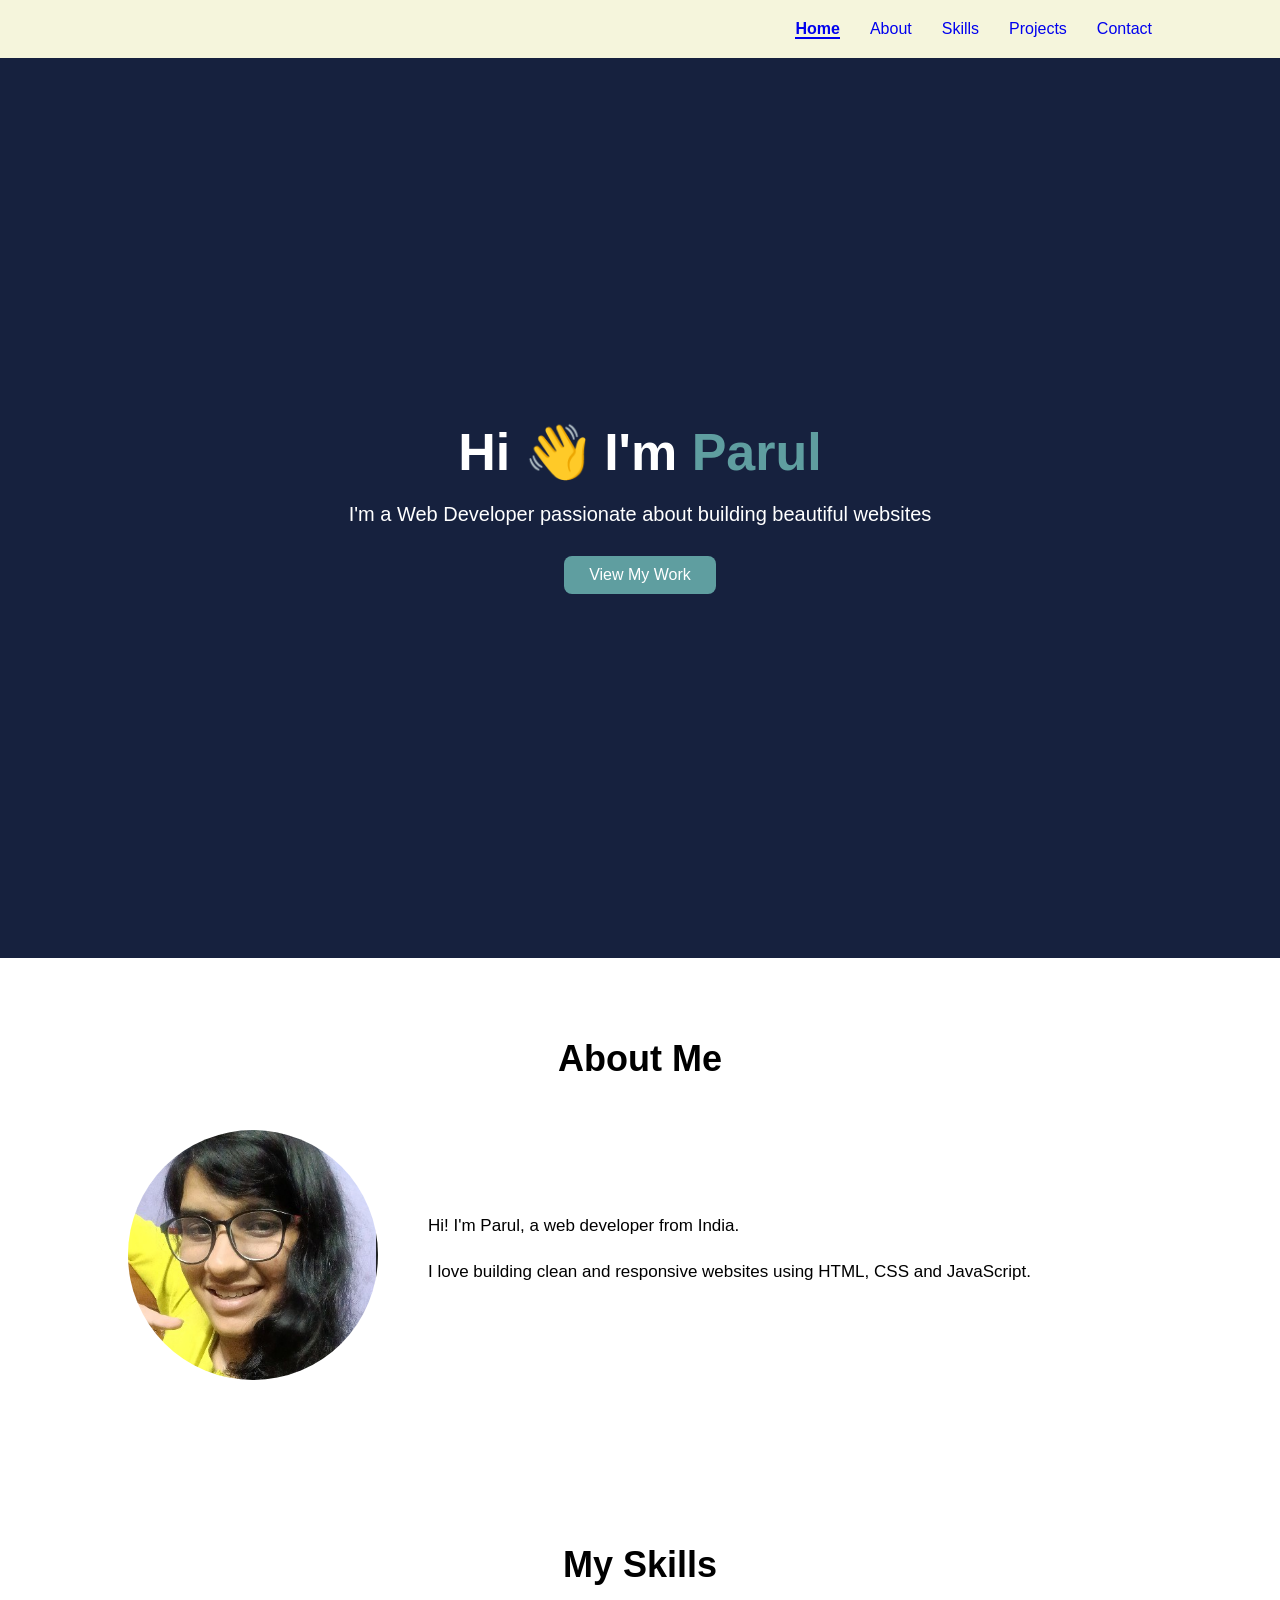
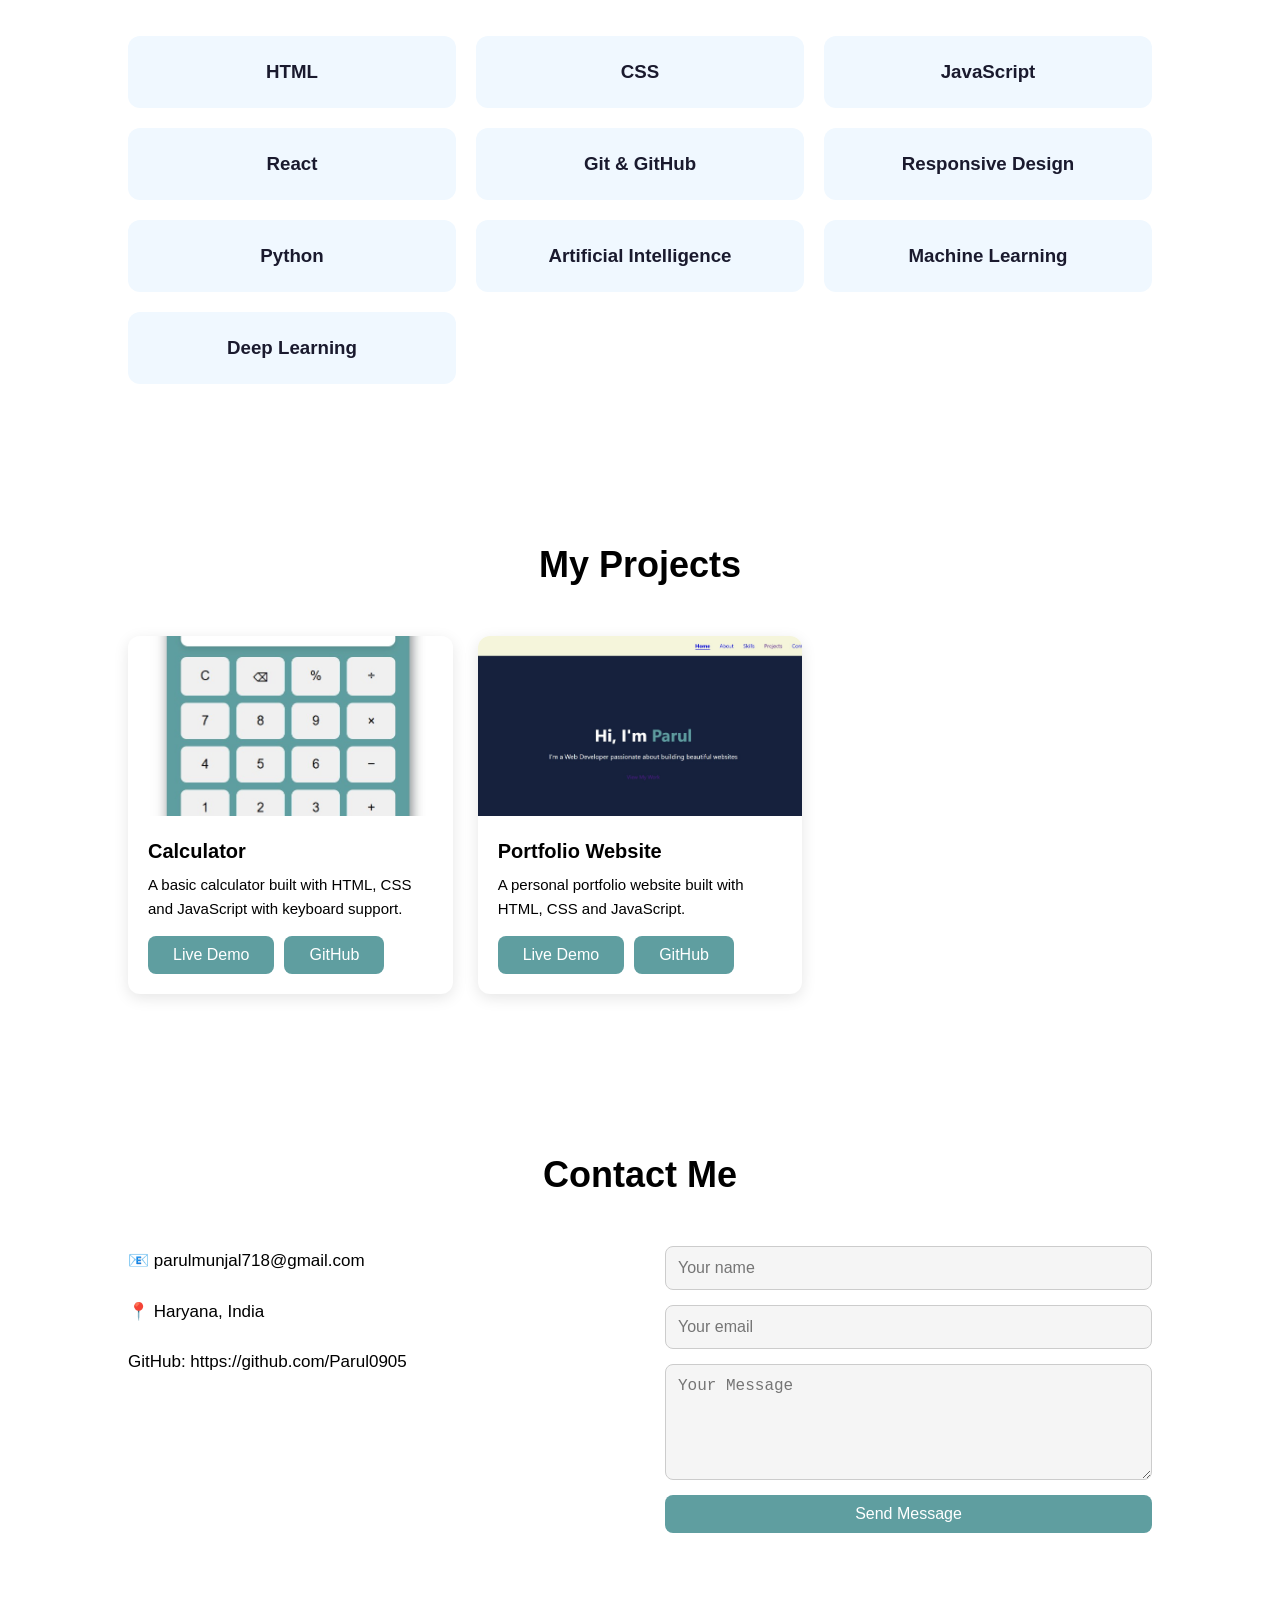
<file: index.html>
<!DOCTYPE html>
<html lang="en">
  <head>
    <meta charset="UTF-8" />
    <meta name="viewport" content="width=device-width, initial-scale=1.0" />
    <title>My Portfolio</title>
    <link rel="stylesheet" href="style.css" />
  </head>

  <body>

    <!-- Navbar -->
    <nav class="navbar">
        <div class="logo"></div>
        <ul class="nav-links">
            <li><a href="#hero">Home</a></li>
            <li><a href="#about">About</a></li>
            <li><a href="#skills">Skills</a></li>
            <li><a href="#projects">Projects</a></li>
            <li><a href="#contact">Contact</a></li>
        </ul>
    </nav>

    <!-- Hero Section -->
    <section id="hero">
        <h1>Hi <span class="wave">👋</span> I'm 
<span class="highlight">Parul</span>
</h1>
        <p>I'm a Web Developer passionate about building beautiful websites</p>
        <a href="#projects" class="btn">View My Work</a>
    </section>

    <!-- About Section -->
    <section id="about">
    <h2>About Me</h2>
    <div class="about-container">

        <!-- Your Photo -->
        <div class="about-image">
        <img src="Photo.jpg" alt="My Photo" />
        </div>

        <!-- Your Info -->
        <div class="about-text">
        <p>Hi! I'm Parul, a web developer from India.</p>
        <p>I love building clean and responsive websites using HTML, CSS and JavaScript.</p>
        
        </div>

    </div>
    </section>

    <!-- Skills Section -->
    <section id="skills">
    <h2>My Skills</h2>
    <div class="skills-container">

        <div class="skill-card">
        <h3>HTML</h3>
        </div>

        <div class="skill-card">
        <h3>CSS</h3>
        </div>

        <div class="skill-card">
        <h3>JavaScript</h3>
        </div>

        <div class="skill-card">
        <h3>React</h3>
        </div>

        <div class="skill-card">
        <h3>Git & GitHub</h3>
        </div>

        <div class="skill-card">
        <h3>Responsive Design</h3>
        </div>

        <div class="skill-card">
            <h3>Python</h3>
        </div>

        <div class="skill-card">
            <h3>Artificial Intelligence</h3>
        </div>

        <div class="skill-card">
            <h3>Machine Learning</h3>
        </div>

        <div class="skill-card">
            <h3>Deep Learning</h3>
        </div>
    </div>
    </section>

    <!-- Projects Section -->
    <section id="projects">
    <h2>My Projects</h2>
        <div class="projects-container">

            <!-- Project Card 1 -->
            <div class="project-card">
            <img src="Calculator.png" alt="Calculator Project" />
            <div class="project-info">
                <h3>Calculator</h3>
                <p>A basic calculator built with HTML, CSS and JavaScript with keyboard support.</p>
                <div class="project-links">
                <a href="#" class="btn">Live Demo</a>
                <a href="#" class="btn">GitHub</a>
                </div>
            </div>
            </div>

            <!-- Project Card 2 -->
            <div class="project-card">
            <img src="Portfolio.png" alt="Portfolio Project" />
            <div class="project-info">
                <h3>Portfolio Website</h3>
                <p>A personal portfolio website built with HTML, CSS and JavaScript.</p>
                <div class="project-links">
                <a href="#" class="btn">Live Demo</a>
                <a href="#" class="btn">GitHub</a>
                </div>
            </div>
            </div>

            
                
                
                
            

        </div>
    </section>

    <!-- Contact Section -->
    <section id="contact">
    <h2>Contact Me</h2>
        <div class="contact-container">

        <!-- Contact Info -->
        <div class="contact-info">
        <p>📧 parulmunjal718@gmail.com</p>
        <p>📍 Haryana, India</p>
        <p> GitHub: https://github.com/Parul0905</p>
        </div>

        <!-- Contact Form -->
        <div class="contact-form">
        <input type="text" placeholder="Your name" class="input-field" />
        <input type="email" placeholder="Your email" class="input-field" />
        <textarea placeholder="Your Message" class="input-field" rows="5"></textarea>
        <button class="btn">Send Message</button>
        </div>

        </div>
    </section>

    <script src="script.js"></script>
  </body>
</html>
</file>
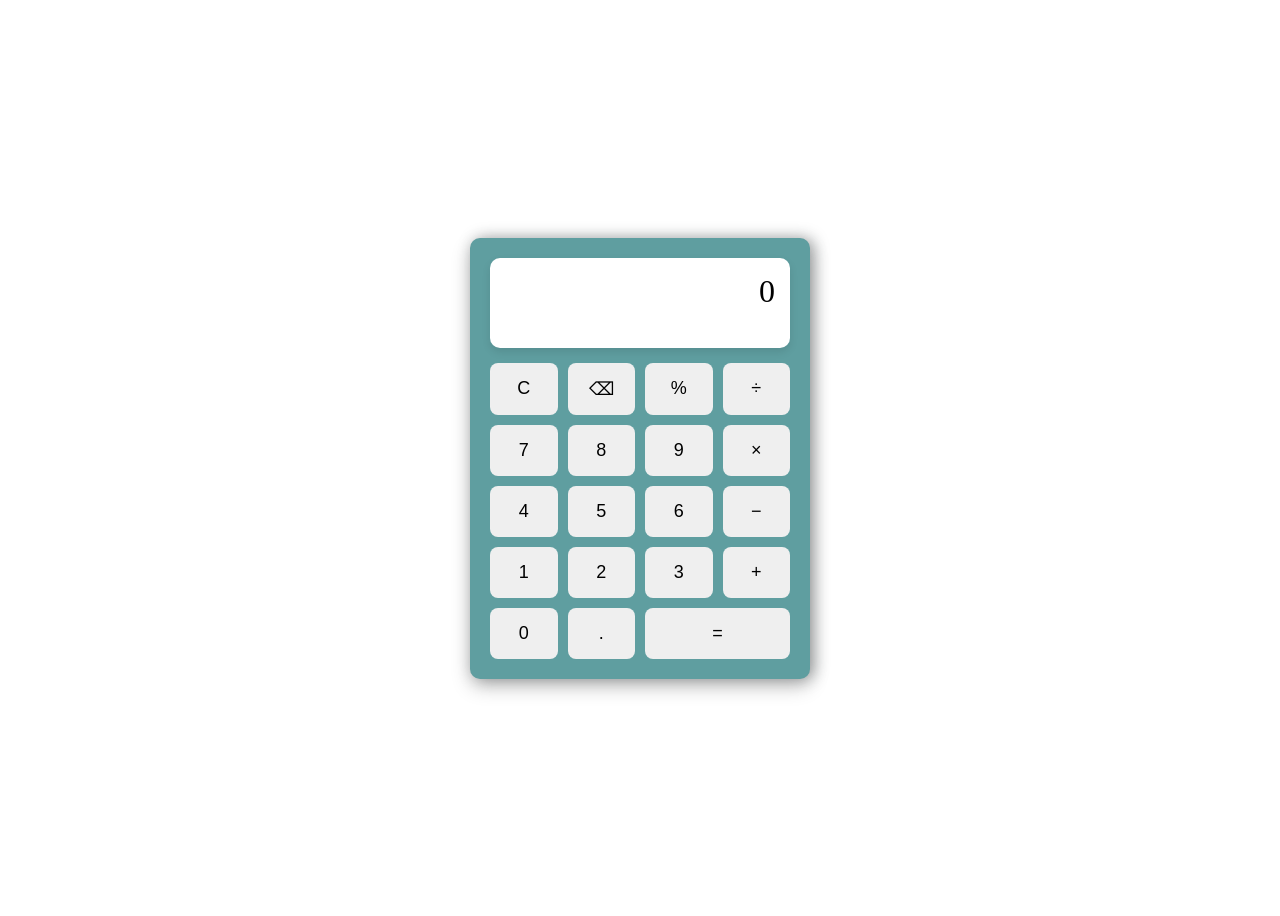
<file: 01_Calculator/index.html>
<!DOCTYPE html>
<html lang="en">
  <head>
    <meta charset="UTF-8" />
    <meta name="viewport" content="width=device-width, initial-scale=1.0" />
    <title>Calculator</title>
    <link rel="stylesheet" href="style.css" />
  </head>

  <body>
    <div class="calculator">
        <div class="display" id="display">0</div>
        <div class="buttons">
            <!-- Row 1 - Clear and special buttons -->
            <button onclick="clearDisplay()">C</button>
            <button onclick="deleteLast()">⌫</button>
            <button onclick="appendToDisplay('%')">%</button>
            <button onclick="appendToDisplay('/')">÷</button>

            <!-- Row 2 -->
            <button onclick="appendToDisplay('7')">7</button>
            <button onclick="appendToDisplay('8')">8</button>
            <button onclick="appendToDisplay('9')">9</button>
            <button onclick="appendToDisplay('*')">×</button>

            <!-- Row 3 -->
            <button onclick="appendToDisplay('4')">4</button>
            <button onclick="appendToDisplay('5')">5</button>
            <button onclick="appendToDisplay('6')">6</button>
            <button onclick="appendToDisplay('-')">−</button>

            <!-- Row 4 -->
            <button onclick="appendToDisplay('1')">1</button>
            <button onclick="appendToDisplay('2')">2</button>
            <button onclick="appendToDisplay('3')">3</button>
            <button onclick="appendToDisplay('+')">+</button>

            <!-- Row 5 -->
            <button onclick="appendToDisplay('0')">0</button>
            <button onclick="appendToDisplay('.')">.</button>
            <button onclick="calculate()">=</button>
        </div>
    </div>
        
    
   

    <script src="script.js"></script>
  </body>
</html>
</file>
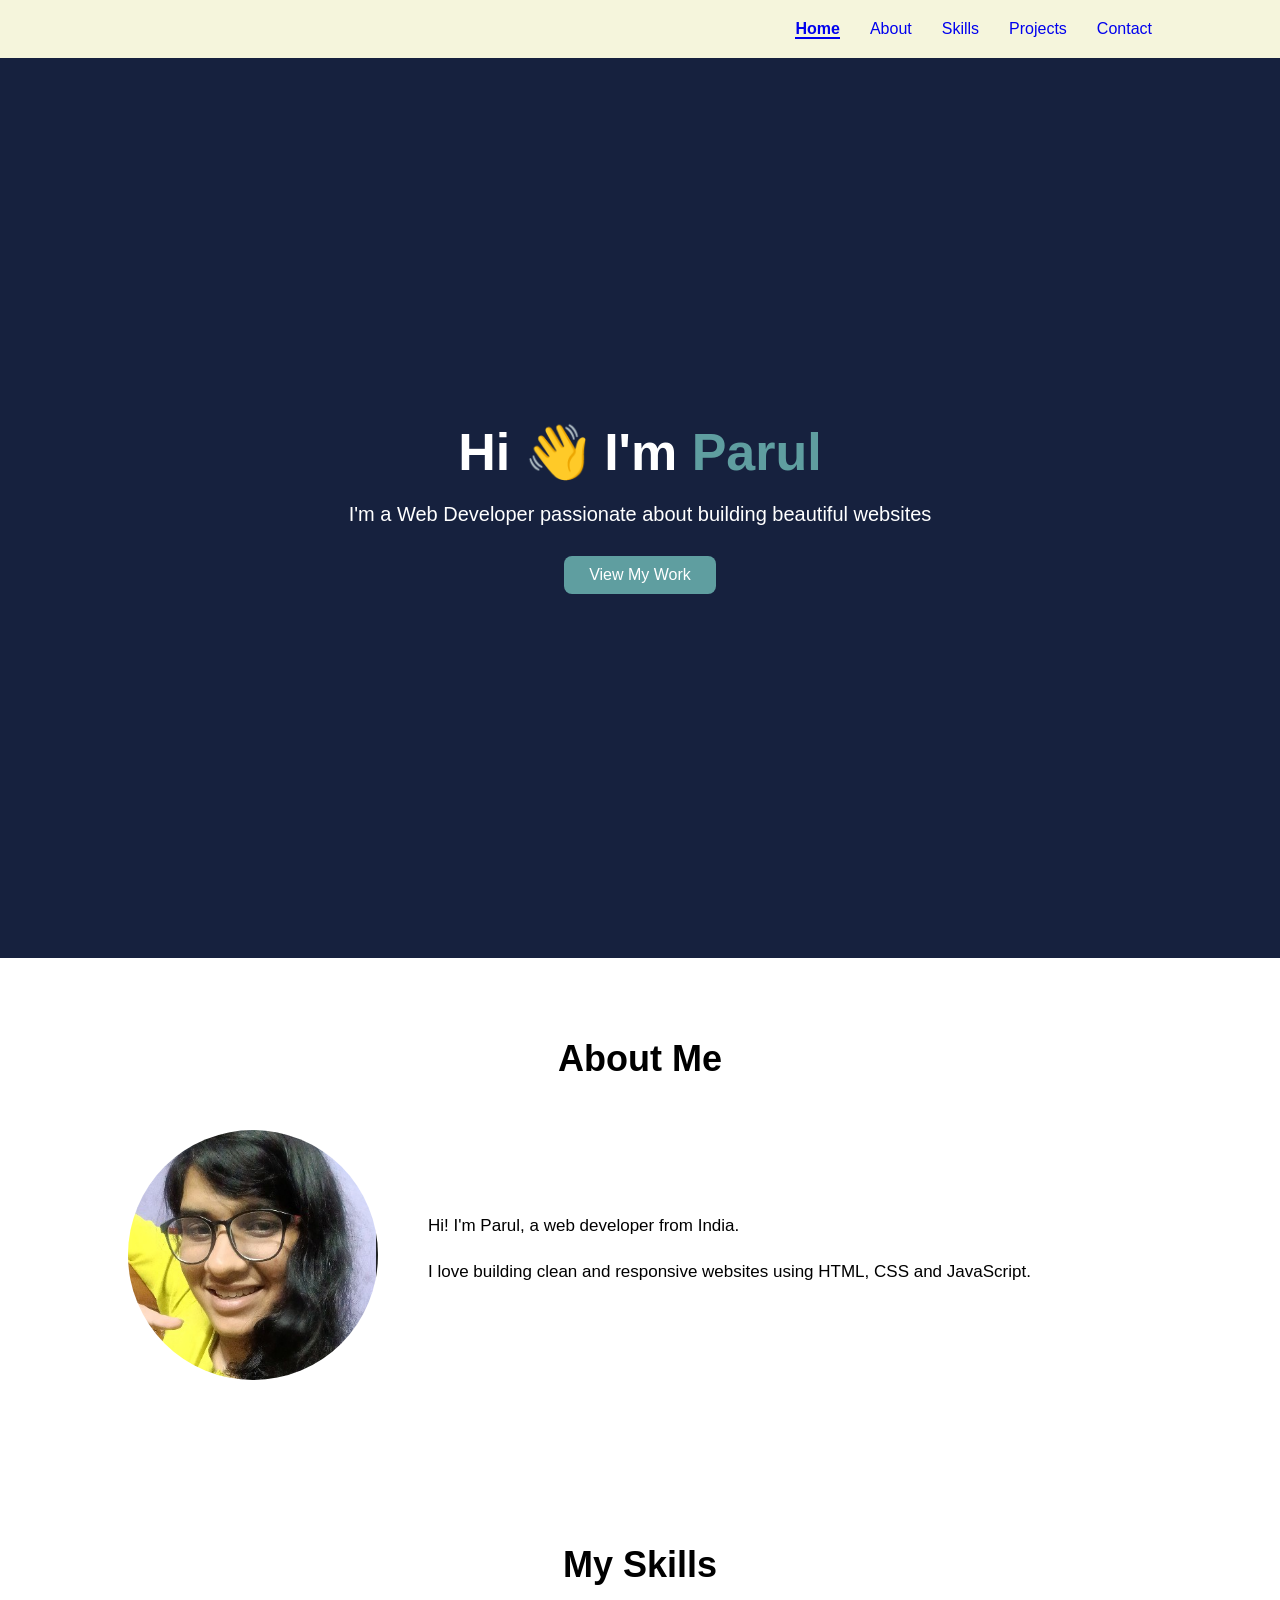
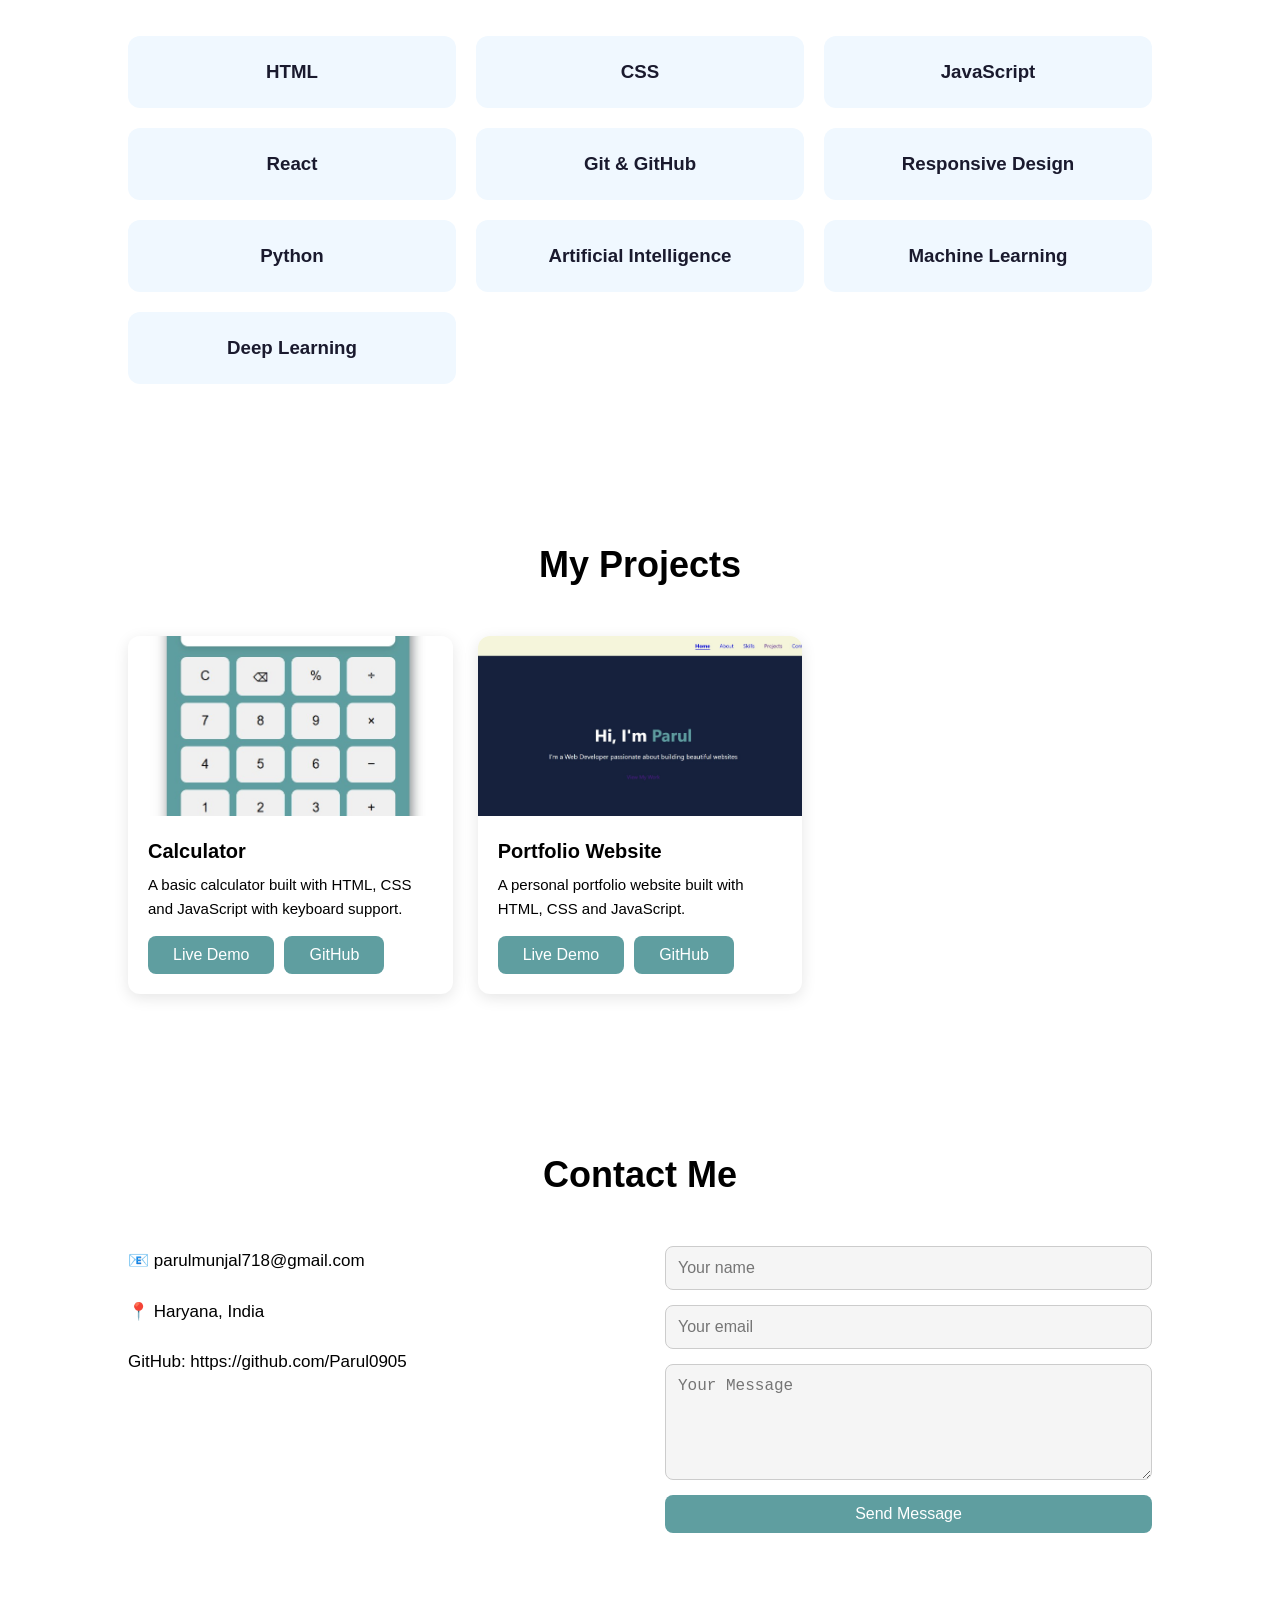
<file: Portfolio/index.html>
<!DOCTYPE html>
<html lang="en">
  <head>
    <meta charset="UTF-8" />
    <meta name="viewport" content="width=device-width, initial-scale=1.0" />
    <title>My Portfolio</title>
    <link rel="stylesheet" href="style.css" />
  </head>

  <body>

    <!-- Navbar -->
    <nav class="navbar">
        <div class="logo"></div>
        <ul class="nav-links">
            <li><a href="#hero">Home</a></li>
            <li><a href="#about">About</a></li>
            <li><a href="#skills">Skills</a></li>
            <li><a href="#projects">Projects</a></li>
            <li><a href="#contact">Contact</a></li>
        </ul>
    </nav>

    <!-- Hero Section -->
    <section id="hero">
        <h1>Hi <span class="wave">👋</span> I'm 
<span class="highlight">Parul</span>
</h1>
        <p>I'm a Web Developer passionate about building beautiful websites</p>
        <a href="#projects" class="btn">View My Work</a>
    </section>

    <!-- About Section -->
    <section id="about">
    <h2>About Me</h2>
    <div class="about-container">

        <!-- Your Photo -->
        <div class="about-image">
        <img src="Photo.jpg" alt="My Photo" />
        </div>

        <!-- Your Info -->
        <div class="about-text">
        <p>Hi! I'm Parul, a web developer from India.</p>
        <p>I love building clean and responsive websites using HTML, CSS and JavaScript.</p>
        
        </div>

    </div>
    </section>

    <!-- Skills Section -->
    <section id="skills">
    <h2>My Skills</h2>
    <div class="skills-container">

        <div class="skill-card">
        <h3>HTML</h3>
        </div>

        <div class="skill-card">
        <h3>CSS</h3>
        </div>

        <div class="skill-card">
        <h3>JavaScript</h3>
        </div>

        <div class="skill-card">
        <h3>React</h3>
        </div>

        <div class="skill-card">
        <h3>Git & GitHub</h3>
        </div>

        <div class="skill-card">
        <h3>Responsive Design</h3>
        </div>

        <div class="skill-card">
            <h3>Python</h3>
        </div>

        <div class="skill-card">
            <h3>Artificial Intelligence</h3>
        </div>

        <div class="skill-card">
            <h3>Machine Learning</h3>
        </div>

        <div class="skill-card">
            <h3>Deep Learning</h3>
        </div>
    </div>
    </section>

    <!-- Projects Section -->
    <section id="projects">
    <h2>My Projects</h2>
        <div class="projects-container">

            <!-- Project Card 1 -->
            <div class="project-card">
            <img src="Calculator.png" alt="Calculator Project" />
            <div class="project-info">
                <h3>Calculator</h3>
                <p>A basic calculator built with HTML, CSS and JavaScript with keyboard support.</p>
                <div class="project-links">
                <a href="#" class="btn">Live Demo</a>
                <a href="#" class="btn">GitHub</a>
                </div>
            </div>
            </div>

            <!-- Project Card 2 -->
            <div class="project-card">
            <img src="Portfolio.png" alt="Portfolio Project" />
            <div class="project-info">
                <h3>Portfolio Website</h3>
                <p>A personal portfolio website built with HTML, CSS and JavaScript.</p>
                <div class="project-links">
                <a href="#" class="btn">Live Demo</a>
                <a href="#" class="btn">GitHub</a>
                </div>
            </div>
            </div>

            
                
                
                
            

        </div>
    </section>

    <!-- Contact Section -->
    <section id="contact">
    <h2>Contact Me</h2>
        <div class="contact-container">

        <!-- Contact Info -->
        <div class="contact-info">
        <p>📧 parulmunjal718@gmail.com</p>
        <p>📍 Haryana, India</p>
        <p> GitHub: https://github.com/Parul0905</p>
        </div>

        <!-- Contact Form -->
        <div class="contact-form">
        <input type="text" placeholder="Your name" class="input-field" />
        <input type="email" placeholder="Your email" class="input-field" />
        <textarea placeholder="Your Message" class="input-field" rows="5"></textarea>
        <button class="btn">Send Message</button>
        </div>

        </div>
    </section>

    <script src="script.js"></script>
  </body>
</html>
</file>
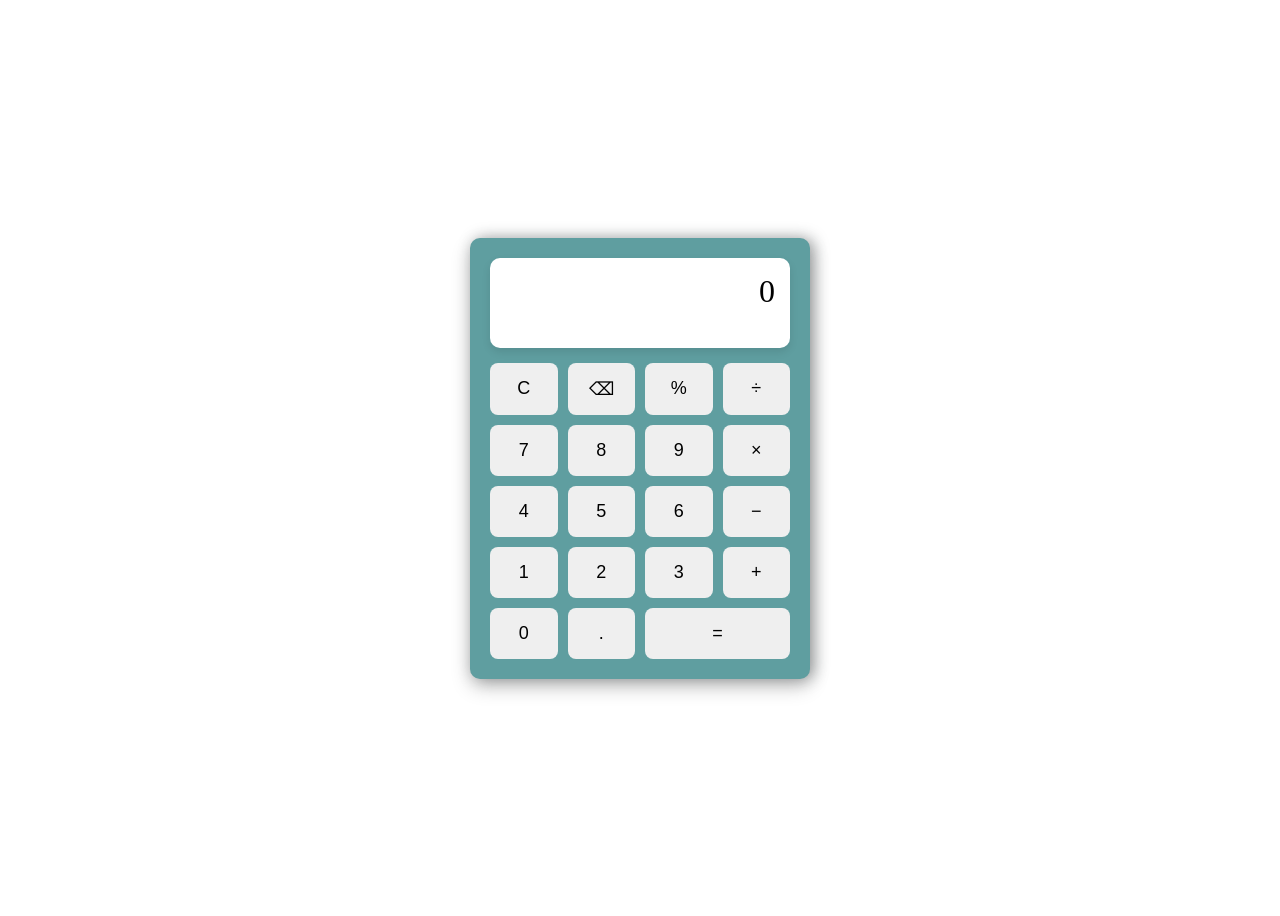
<file: .devcontainer/01_Calculator/index.html>
<!DOCTYPE html>
<html lang="en">
  <head>
    <meta charset="UTF-8" />
    <meta name="viewport" content="width=device-width, initial-scale=1.0" />
    <title>Calculator</title>
    <link rel="stylesheet" href="style.css" />
  </head>

  <body>
    <div class="calculator">
        <div class="display" id="display">0</div>
        <div class="buttons">
            <!-- Row 1 - Clear and special buttons -->
            <button onclick="clearDisplay()">C</button>
            <button onclick="deleteLast()">⌫</button>
            <button onclick="appendToDisplay('%')">%</button>
            <button onclick="appendToDisplay('/')">÷</button>

            <!-- Row 2 -->
            <button onclick="appendToDisplay('7')">7</button>
            <button onclick="appendToDisplay('8')">8</button>
            <button onclick="appendToDisplay('9')">9</button>
            <button onclick="appendToDisplay('*')">×</button>

            <!-- Row 3 -->
            <button onclick="appendToDisplay('4')">4</button>
            <button onclick="appendToDisplay('5')">5</button>
            <button onclick="appendToDisplay('6')">6</button>
            <button onclick="appendToDisplay('-')">−</button>

            <!-- Row 4 -->
            <button onclick="appendToDisplay('1')">1</button>
            <button onclick="appendToDisplay('2')">2</button>
            <button onclick="appendToDisplay('3')">3</button>
            <button onclick="appendToDisplay('+')">+</button>

            <!-- Row 5 -->
            <button onclick="appendToDisplay('0')">0</button>
            <button onclick="appendToDisplay('.')">.</button>
            <button onclick="calculate()">=</button>
        </div>
    </div>
        
    
   

    <script src="script.js"></script>
  </body>
</html>
</file>
<file: style.css>
* {
  margin: 0;
  padding: 0;
  box-sizing: border-box;
}

body {
  font-family: 'Segoe UI', sans-serif;
  scroll-behavior: smooth;
}

section {
  padding: 80px 10%;
}

h2 {
  text-align: center;
  font-size: 36px;
  margin-bottom: 50px;
}

.btn {
  display: inline-block;
  padding: 10px 25px;
  border-radius: 8px;
  text-decoration: none;
  cursor: pointer;
  border: none;
  font-size: 16px;
  background-color: cadetblue;
  color: white;
}
.navbar {
  display: flex;
  justify-content: space-between;
  align-items: center;
  padding: 20px 10%;
  position: sticky;
  top: 0;
  z-index: 100;
  background-color:beige;
}

.nav-links {
  display: flex;
  list-style: none;
  gap: 30px;
}

.nav-links a {
  text-decoration: none;
  font-size: 16px;
}
.nav-links a.active {
  font-weight: bold;
  border-bottom: 2px solid;
}
#hero {
  height: 100vh;
  display: flex;
  flex-direction: column;
  justify-content: center;
  align-items: center;
  text-align: center;
  background-color: #16213e;
  color: white;
}

#hero h1 {
  font-size: 52px;
  margin-bottom: 20px;
}

#hero p {
  font-size: 20px;
  margin-bottom: 30px;
}
.about-container {
  display: flex;
  align-items: center;
  gap: 50px;
}

.about-image img {
  width: 250px;
  height: 250px;
  border-radius: 50%;
  object-fit: cover;
}

.about-text p {
  font-size: 17px;
  line-height: 1.8;
  margin-bottom: 15px;
}
.skills-container {
  display: grid;
  grid-template-columns: repeat(3, 1fr);
  gap: 20px;
}

.skill-card {
  padding: 25px;
  text-align: center;
  border-radius: 12px;
  background-color: #f0f8ff;
  color: #1a1a2e;
}
.projects-container {
  display: grid;
  grid-template-columns: repeat(3, 1fr);
  gap: 25px;
}

.project-card {
  border-radius: 12px;
  overflow: hidden;
  background-color: #ffffff;
  box-shadow: 0 4px 15px rgba(0, 0, 0, 0.1);
}

.project-card img {
  width: 100%;
  height: 180px;
  object-fit: cover;
}

.project-info {
  padding: 20px;
}

.project-info h3 {
  margin-bottom: 10px;
  font-size: 20px;
}

.project-info p {
  font-size: 15px;
  margin-bottom: 15px;
  line-height: 1.6;
}

.project-links {
  display: flex;
  gap: 10px;
}
.contact-container {
  display: flex;
  gap: 50px;
}

.contact-info {
  flex: 1;
}

.contact-info p {
  font-size: 17px;
  margin-bottom: 20px;
  line-height: 1.8;
}

.contact-form {
  flex: 1;
  display: flex;
  flex-direction: column;
  gap: 15px;
}

.input-field {
  padding: 12px;
  border-radius: 8px;
  border: 1px solid #ccc;
  font-size: 16px;
  width: 100%;
  background-color: #f5f5f5;
  border: 1px solid #ccc;
}
.hidden {
  opacity: 0;
  transform: translateY(40px);
  transition: opacity 0.6s ease, transform 0.6s ease;
}

.visible {
  opacity: 1;
  transform: translateY(0);
}
.navbar.scrolled {
  box-shadow: 0 4px 15px rgba(199, 173, 173, 0.1);
}
.highlight {
  color: cadetblue;
}
/* Wave animation */
@keyframes wave {
  0%  { transform: rotate(0deg); }
  20% { transform: rotate(20deg); }
  40% { transform: rotate(-10deg); }
  60% { transform: rotate(20deg); }
  80% { transform: rotate(-5deg); }
  100%{ transform: rotate(0deg); }
}

.wave {
  display: inline-block;
  transform-origin: 70% 70%;
}
.wave:hover{
   animation: wave 2s infinite;
}
</file>
<file: 01_Calculator/style.css>
.buttons {
  display: grid;
  grid-template-columns: repeat(4, 1fr);
  gap: 10px;
}
.buttons button:last-child {
  grid-column: span 2;
}
body {
  display: flex;
  justify-content: center;
  align-items: center;
  min-height: 100vh;
}


.calculator {
  padding: 20px;
  width: 300px;
  background-color: cadetblue;
  border-radius: 10px;
  box-shadow:0 8px 20px rgba(0, 0, 0, 0.2), 
              4px 0 15px rgba(33, 41, 42, 0.4);
}

.display {
  background-color: #fff;
  padding: 15px;
  margin-bottom: 15px;
  text-align: right;
  font-size: 32px;
  border-radius: 10px;
  box-shadow: 0 4px 8px rgba(0, 0, 0, 0.1);
  min-height: 60px;
}

.buttons button:active {
  background-color: #d0d0d0;
}
.buttons button {
  border-radius: 8px;
  padding: 15px;
  width: 100%;
  font-size: 18px;
  cursor: pointer;
  border: none;
  transition: background-color 0.5s ease; 
}
</file>
<file: Portfolio/style.css>
* {
  margin: 0;
  padding: 0;
  box-sizing: border-box;
}

body {
  font-family: 'Segoe UI', sans-serif;
  scroll-behavior: smooth;
}

section {
  padding: 80px 10%;
}

h2 {
  text-align: center;
  font-size: 36px;
  margin-bottom: 50px;
}

.btn {
  display: inline-block;
  padding: 10px 25px;
  border-radius: 8px;
  text-decoration: none;
  cursor: pointer;
  border: none;
  font-size: 16px;
  background-color: cadetblue;
  color: white;
}
.navbar {
  display: flex;
  justify-content: space-between;
  align-items: center;
  padding: 20px 10%;
  position: sticky;
  top: 0;
  z-index: 100;
  background-color:beige;
}

.nav-links {
  display: flex;
  list-style: none;
  gap: 30px;
}

.nav-links a {
  text-decoration: none;
  font-size: 16px;
}
.nav-links a.active {
  font-weight: bold;
  border-bottom: 2px solid;
}
#hero {
  height: 100vh;
  display: flex;
  flex-direction: column;
  justify-content: center;
  align-items: center;
  text-align: center;
  background-color: #16213e;
  color: white;
}

#hero h1 {
  font-size: 52px;
  margin-bottom: 20px;
}

#hero p {
  font-size: 20px;
  margin-bottom: 30px;
}
.about-container {
  display: flex;
  align-items: center;
  gap: 50px;
}

.about-image img {
  width: 250px;
  height: 250px;
  border-radius: 50%;
  object-fit: cover;
}

.about-text p {
  font-size: 17px;
  line-height: 1.8;
  margin-bottom: 15px;
}
.skills-container {
  display: grid;
  grid-template-columns: repeat(3, 1fr);
  gap: 20px;
}

.skill-card {
  padding: 25px;
  text-align: center;
  border-radius: 12px;
  background-color: #f0f8ff;
  color: #1a1a2e;
}
.projects-container {
  display: grid;
  grid-template-columns: repeat(3, 1fr);
  gap: 25px;
}

.project-card {
  border-radius: 12px;
  overflow: hidden;
  background-color: #ffffff;
  box-shadow: 0 4px 15px rgba(0, 0, 0, 0.1);
}

.project-card img {
  width: 100%;
  height: 180px;
  object-fit: cover;
}

.project-info {
  padding: 20px;
}

.project-info h3 {
  margin-bottom: 10px;
  font-size: 20px;
}

.project-info p {
  font-size: 15px;
  margin-bottom: 15px;
  line-height: 1.6;
}

.project-links {
  display: flex;
  gap: 10px;
}
.contact-container {
  display: flex;
  gap: 50px;
}

.contact-info {
  flex: 1;
}

.contact-info p {
  font-size: 17px;
  margin-bottom: 20px;
  line-height: 1.8;
}

.contact-form {
  flex: 1;
  display: flex;
  flex-direction: column;
  gap: 15px;
}

.input-field {
  padding: 12px;
  border-radius: 8px;
  border: 1px solid #ccc;
  font-size: 16px;
  width: 100%;
  background-color: #f5f5f5;
  border: 1px solid #ccc;
}
.hidden {
  opacity: 0;
  transform: translateY(40px);
  transition: opacity 0.6s ease, transform 0.6s ease;
}

.visible {
  opacity: 1;
  transform: translateY(0);
}
.navbar.scrolled {
  box-shadow: 0 4px 15px rgba(199, 173, 173, 0.1);
}
.highlight {
  color: cadetblue;
}
/* Wave animation */
@keyframes wave {
  0%  { transform: rotate(0deg); }
  20% { transform: rotate(20deg); }
  40% { transform: rotate(-10deg); }
  60% { transform: rotate(20deg); }
  80% { transform: rotate(-5deg); }
  100%{ transform: rotate(0deg); }
}

.wave {
  display: inline-block;
  transform-origin: 70% 70%;
}
.wave:hover{
   animation: wave 2s infinite;
}
</file>
<file: .devcontainer/01_Calculator/style.css>
.buttons {
  display: grid;
  grid-template-columns: repeat(4, 1fr);
  gap: 10px;
}
.buttons button:last-child {
  grid-column: span 2;
}
body {
  display: flex;
  justify-content: center;
  align-items: center;
  min-height: 100vh;
}


.calculator {
  padding: 20px;
  width: 300px;
  background-color: cadetblue;
  border-radius: 10px;
  box-shadow:0 8px 20px rgba(0, 0, 0, 0.2), 
              4px 0 15px rgba(33, 41, 42, 0.4);
}

.display {
  background-color: #fff;
  padding: 15px;
  margin-bottom: 15px;
  text-align: right;
  font-size: 32px;
  border-radius: 10px;
  box-shadow: 0 4px 8px rgba(0, 0, 0, 0.1);
  min-height: 60px;
}

.buttons button:active {
  background-color: #d0d0d0;
}
.buttons button {
  border-radius: 8px;
  padding: 15px;
  width: 100%;
  font-size: 18px;
  cursor: pointer;
  border: none;
  transition: background-color 0.5s ease; 
}
</file>
